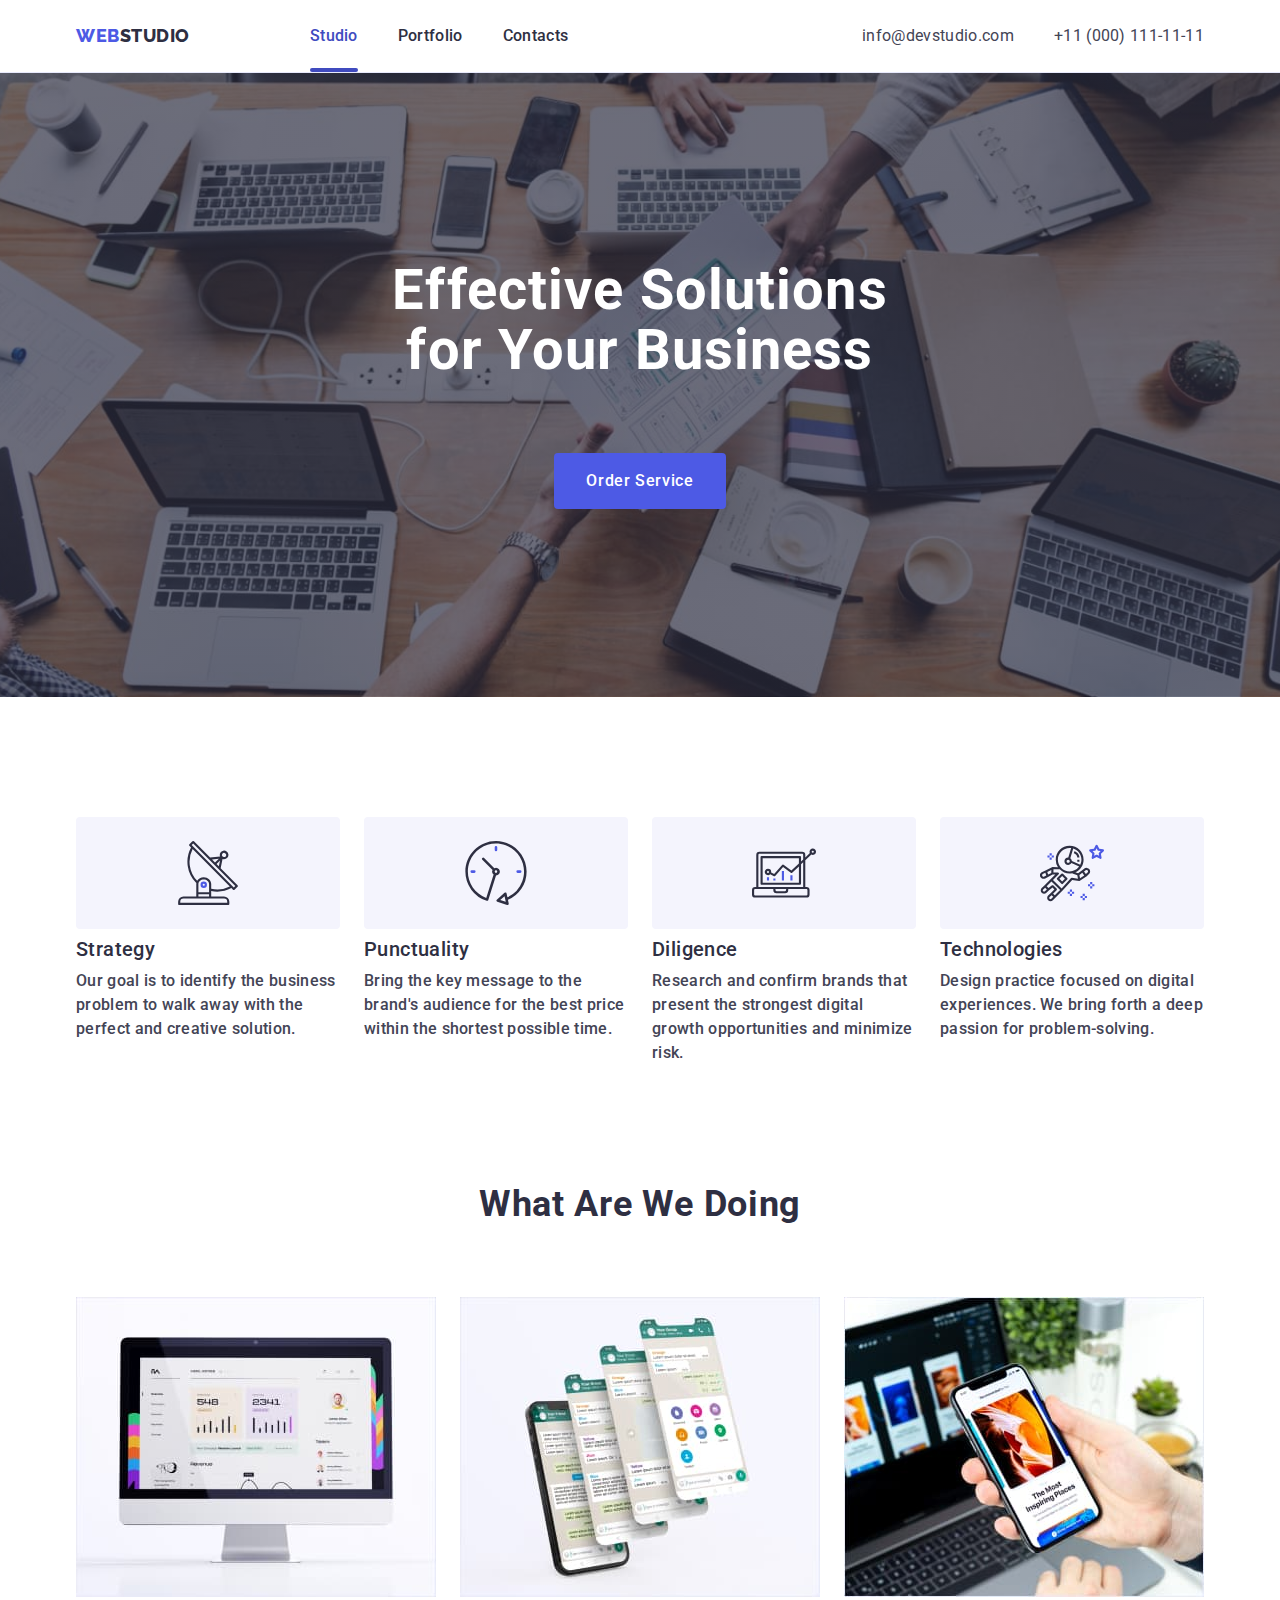
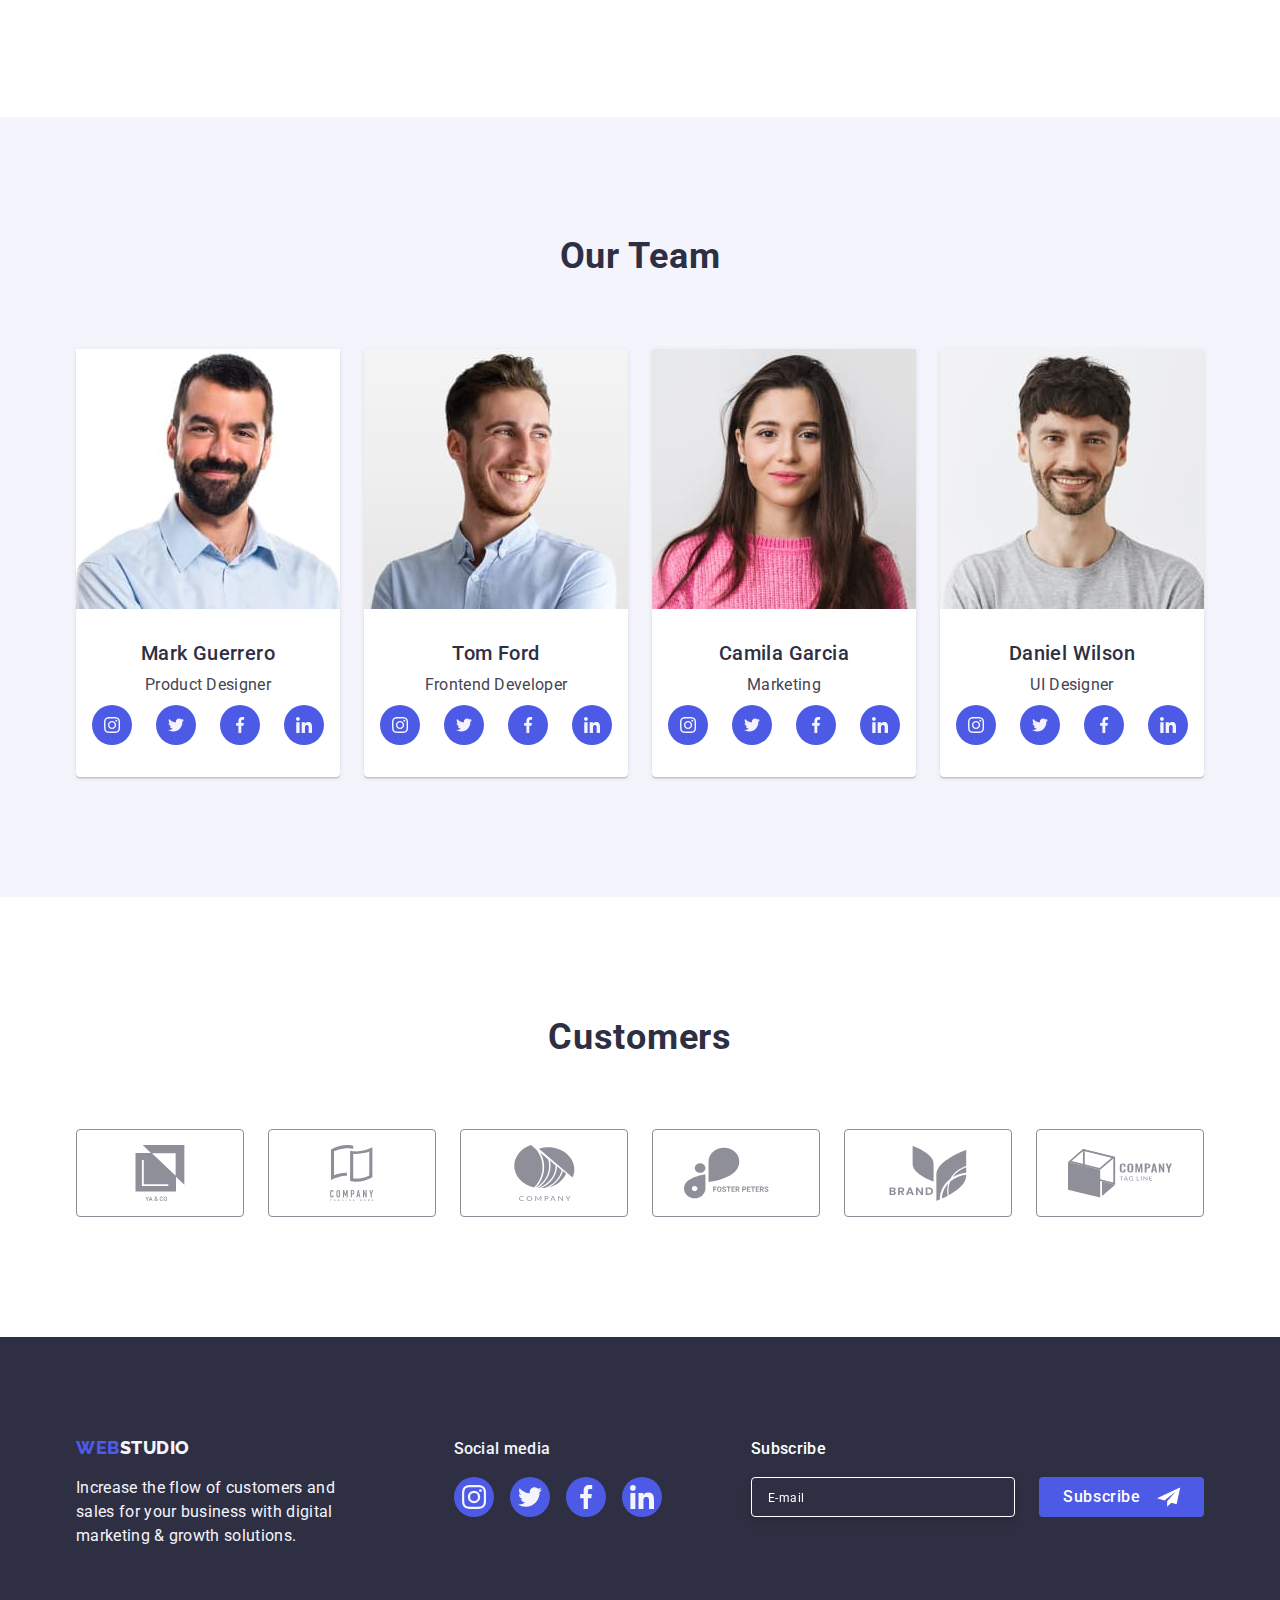
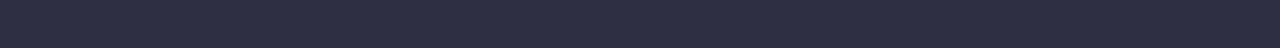
<file: index.html>
<!DOCTYPE html>
<html lang="en">
  <head>
    <meta charset="UTF-8" />
    <meta http-equiv="X-UA-Compatible" content="IE=edge" />
    <meta name="viewport" content="width=device-width, initial-scale=1.0" />
    <title>Document</title>
    <link rel="preconnect" href="https://fonts.googleapis.com" />
    <link rel="preconnect" href="https://fonts.gstatic.com" crossorigin />
    <link
      href="https://fonts.googleapis.com/css2?family=Montserrat:wght@400;700&family=Raleway:wght@800&family=Roboto:wght@400;500;700;900&display=swap"
      rel="stylesheet"
    />
    <link
      rel="stylesheet"
      href="https://cdn.jsdelivr.net/npm/modern-normalize@1.1.0/modern-normalize.min.css"
    />
    <link href="./css/styles.css" rel="stylesheet" />
  </head>
  <body>
    <header class="header">
      <div class="container page-header-container">
        <nav class="header-navigation">
          <a href="./index.html" class="logo link"
            >Web<span class="header-logo-second">Studio</span></a
          >
          <ul class="header-list list">
            <li class="header-item">
              <a href="./index.html" class="header-link link active">Studio</a>
            </li>
            <li class="header-item">
              <a href="./portfolio.html" class="header-link link">Portfolio</a>
            </li>
            <li class="header-item">
              <a href="" class="header-link link">Contacts</a>
            </li>
          </ul>
        </nav>

        <address class="adress">
          <ul class="header-list-address list">
            <li class="header-item">
              <a
                href="mailto:info@devstudio.com"
                class="header-link-adress link"
                >info@devstudio.com</a
              >
            </li>
            <li class="header-item">
              <a href="tel:+110001111111" class="header-link-adress link"
                >+11 (000) 111-11-11</a
              >
            </li>
          </ul>
        </address>
        <button type="button" class="mobile-menu-open is-open" data-menu-open>
          <svg class="mobile-menu-open-icon" width="32" height="22">
            <use
              href="./images/for_sprite/sprite.svg#icon-menu-hamburger"
            ></use>
          </svg>
        </button>
      </div>
      <!-- Mobile Menu -->
      <div class="mob-menu" data-menu>
        <button type="button" class="menu-close" data-menu-close>
          <svg class="mobile-menu-cose-btn-icon" width="8" height="8">
            <use href="./images/for_sprite/sprite.svg#icon-close-modal"></use>
          </svg>
        </button>
        <div class="mobile-menu-top">
          <nav>
            <ul class="mob-menu-list list">
              <li class="mob-menu-item">
                <a href="./index.html" class="mob-menu-link link active"
                  >Studio</a
                >
              </li>
              <li class="mob-menu-item">
                <a href="./portfolio.html" class="mob-menu-link link"
                  >Portfolio</a
                >
              </li>
              <li class="mob-menu-item">
                <a href="" class="mob-menu-link link">Contacts</a>
              </li>
            </ul>
          </nav>
        </div>

        <div class="mobile-menu-bottom">
          <address>
            <ul class="mob-menu-list list">
              <li class="mob-menu-item">
                <a href="tel:+110001111111" class="mob-menu-link-tel link"
                  >+11 (000) 111-11-11</a
                >
              </li>
              <li class="mob-menu-item">
                <a
                  href="mailto:info@devstudio.com"
                  class="mob-menu-link-mail link"
                  >info@devstudio.com</a
                >
              </li>
            </ul>
          </address>
          <ul class="mob-menu-social-list list">
            <li class="mob-menu-social-list-item">
              <a href="" class="mob-menu-social-list-link">
                <svg class="mob-menu-social-list-icon" width="24" height="24">
                  <use
                    href="./images/for_sprite/sprite.svg#icon-instagram"
                  ></use>
                </svg>
              </a>
            </li>
            <li class="mob-menu-social-list-item">
              <a href="" class="mob-menu-social-list-link">
                <svg class="mob-menu-social-list-icon" width="24" height="24">
                  <use href="./images/for_sprite/sprite.svg#icon-twitter"></use>
                </svg>
              </a>
            </li>
            <li class="mob-menu-social-list-item">
              <a href="" class="mob-menu-social-list-link">
                <svg class="mob-menu-social-list-icon" width="24" height="24">
                  <use
                    href="./images/for_sprite/sprite.svg#icon-facebook"
                  ></use>
                </svg>
              </a>
            </li>
            <li class="mob-menu-social-list-item">
              <a href="" class="mob-menu-social-list-link">
                <svg class="mob-menu-social-list-icon" width="24" height="24">
                  <use
                    href="./images/for_sprite/sprite.svg#icon-linkedin"
                  ></use>
                </svg>
              </a>
            </li>
          </ul>
        </div>
      </div>
      <!-- End Mobile Menu -->
    </header>
    <main>
      <!--HERO-->
      <section class="hero">
        <div class="container hero-container">
          <h1 class="hero-title">Effective Solutions for Your Business</h1>
          <button type="button" class="hero-button" data-modal-open>
            Order Service
          </button>
        </div>
      </section>
      <!--BASIS-->
      <section class="basis section">
        <div class="container">
          <h2 class="basis-title-hidden visually-hidden">Work principles</h2>
          <ul class="basis-list list">
            <li class="basis-item">
              <div class="basis-link">
                <svg class="basis-icon" width="64" height="64">
                  <use href="./images/for_sprite/sprite.svg#icon-antenna"></use>
                </svg>
              </div>
              <h3 class="basis-mini-title">Strategy</h3>
              <p class="basis-text">
                Our goal is to identify the business problem to walk away with
                the perfect and creative solution.
              </p>
            </li>
            <li class="basis-item">
              <div class="basis-link">
                <svg class="basis-icon" width="64" height="64">
                  <use href="./images/for_sprite/sprite.svg#icon-clock"></use>
                </svg>
              </div>
              <h3 class="basis-mini-title">Punctuality</h3>
              <p class="basis-text">
                Bring the key message to the brand's audience for the best price
                within the shortest possible time.
              </p>
            </li>
            <li class="basis-item">
              <div class="basis-link">
                <svg class="basis-icon" width="64" height="64">
                  <use href="./images/for_sprite/sprite.svg#icon-diagram"></use>
                </svg>
              </div>
              <h3 class="basis-mini-title">Diligence</h3>
              <p class="basis-text">
                Research and confirm brands that present the strongest digital
                growth opportunities and minimize risk.
              </p>
            </li>
            <li class="basis-item">
              <div class="basis-link">
                <svg class="basis-icon" width="64" height="64">
                  <use
                    href="./images/for_sprite/sprite.svg#icon-astronaut"
                  ></use>
                </svg>
              </div>
              <h3 class="basis-mini-title">Technologies</h3>
              <p class="basis-text">
                Design practice focused on digital experiences. We bring forth a
                deep passion for problem-solving.
              </p>
            </li>
          </ul>
        </div>
      </section>
      <!--Work-->
      <section class="work">
        <div class="container">
          <h2 class="work-title">What are we doing</h2>
          <ul class="work-list list">
            <li class="work-item">
              <img
                class="work-img"
                src="./images/computer.jpg"
                srcset="./images/computer2x.jpg 2x"
                alt="computer"
                width="360"
                height="300"
              />
            </li>
            <li class="work-item">
              <img
                class="work-img"
                src="./images/phone.jpg"
                srcset="./images/tel2x.jpg 2x"
                alt="phone screen"
                width="360"
                height="300"
              />
            </li>
            <li class="work-item">
              <img
                class="work-img"
                src="./images/phoneinhands.jpg"
                srcset="./images/tel-in-hend2x.jpg 2x"
                alt="phone and computer"
                width="360"
                height="300"
              />
            </li>
          </ul>
        </div>
      </section>
      <!--Team-->
      <section class="team section">
        <div class="container">
          <h2 class="team-main-title">Our Team</h2>
          <ul class="team-list list">
            <li class="team-item">
              <img
                class="team-img"
                src="./images/markguerrero.jpg"
                srcset="./images/mark2x.jpg 2x"
                alt="Mark Guerrero"
                width="264"
                height="260"
              />
              <div class="our-team">
                <h3 class="team-second-title">Mark Guerrero</h3>
                <p class="team-text">Product Designer</p>
                <ul class="social-list list">
                  <li class="social-list-item">
                    <a href="" class="social-list-link">
                      <svg class="social-list-icon" width="16" height="16">
                        <use
                          href="./images/for_sprite/sprite.svg#icon-instagram"
                        ></use>
                      </svg>
                    </a>
                  </li>
                  <li class="social-list-item">
                    <a href="" class="social-list-link">
                      <svg class="social-list-icon" width="16" height="16">
                        <use
                          href="./images/for_sprite/sprite.svg#icon-twitter"
                        ></use>
                      </svg>
                    </a>
                  </li>
                  <li class="social-list-item">
                    <a href="" class="social-list-link">
                      <svg class="social-list-icon" width="16" height="16">
                        <use
                          href="./images/for_sprite/sprite.svg#icon-facebook"
                        ></use>
                      </svg>
                    </a>
                  </li>
                  <li class="social-list-item">
                    <a href="" class="social-list-link">
                      <svg class="social-list-icon" width="16" height="16">
                        <use
                          href="./images/for_sprite/sprite.svg#icon-linkedin"
                        ></use>
                      </svg>
                    </a>
                  </li>
                </ul>
              </div>
            </li>
            <li class="team-item">
              <img
                class="team-img"
                src="./images/tomford.jpg"
                srcset="./images/tom2x.jpg 2x"
                alt="Tom Ford"
                width="264"
                height="260"
              />
              <div class="our-team">
                <h3 class="team-second-title">Tom Ford</h3>
                <p class="team-text">Frontend Developer</p>
                <ul class="social-list list">
                  <li class="social-list-item">
                    <a href="" class="social-list-link">
                      <svg class="social-list-icon" width="16" height="16">
                        <use
                          href="./images/for_sprite/sprite.svg#icon-instagram"
                        ></use>
                      </svg>
                    </a>
                  </li>
                  <li class="social-list-item">
                    <a href="" class="social-list-link">
                      <svg class="social-list-icon" width="16" height="16">
                        <use
                          href="./images/for_sprite/sprite.svg#icon-twitter"
                        ></use>
                      </svg>
                    </a>
                  </li>
                  <li class="social-list-item">
                    <a href="" class="social-list-link">
                      <svg class="social-list-icon" width="16" height="16">
                        <use
                          href="./images/for_sprite/sprite.svg#icon-facebook"
                        ></use>
                      </svg>
                    </a>
                  </li>
                  <li class="social-list-item">
                    <a href="" class="social-list-link">
                      <svg class="social-list-icon" width="16" height="16">
                        <use
                          href="./images/for_sprite/sprite.svg#icon-linkedin"
                        ></use>
                      </svg>
                    </a>
                  </li>
                </ul>
              </div>
            </li>
            <li class="team-item">
              <img
                class="team-img"
                src="./images/camilagarcia.jpg"
                srcset="./images/camila2x.jpg 2x"
                alt="Camila Garcia"
                width="264"
                height="260"
              />
              <div class="our-team">
                <h3 class="team-second-title">Camila Garcia</h3>
                <p class="team-text">Marketing</p>
                <ul class="social-list list">
                  <li class="social-list-item">
                    <a href="" class="social-list-link">
                      <svg class="social-list-icon" width="16" height="16">
                        <use
                          href="./images/for_sprite/sprite.svg#icon-instagram"
                        ></use>
                      </svg>
                    </a>
                  </li>
                  <li class="social-list-item">
                    <a href="" class="social-list-link">
                      <svg class="social-list-icon" width="16" height="16">
                        <use
                          href="./images/for_sprite/sprite.svg#icon-twitter"
                        ></use>
                      </svg>
                    </a>
                  </li>
                  <li class="social-list-item">
                    <a href="" class="social-list-link">
                      <svg class="social-list-icon" width="16" height="16">
                        <use
                          href="./images/for_sprite/sprite.svg#icon-facebook"
                        ></use>
                      </svg>
                    </a>
                  </li>
                  <li class="social-list-item">
                    <a href="" class="social-list-link">
                      <svg class="social-list-icon" width="16" height="16">
                        <use
                          href="./images/for_sprite/sprite.svg#icon-linkedin"
                        ></use>
                      </svg>
                    </a>
                  </li>
                </ul>
              </div>
            </li>
            <li class="team-item">
              <img
                class="team-img"
                src="./images/danielwilson.jpg"
                srcset="./images/daniel2x.jpg 2x"
                alt="Daniel Wilson"
                width="264"
                height="260"
              />
              <div class="our-team">
                <h3 class="team-second-title">Daniel Wilson</h3>
                <p class="team-text">UI Designer</p>
                <ul class="social-list list">
                  <li class="social-list-item">
                    <a href="" class="social-list-link">
                      <svg class="social-list-icon" width="16" height="16">
                        <use
                          href="./images/for_sprite/sprite.svg#icon-instagram"
                        ></use>
                      </svg>
                    </a>
                  </li>
                  <li class="social-list-item">
                    <a href="" class="social-list-link">
                      <svg class="social-list-icon" width="16" height="16">
                        <use
                          href="./images/for_sprite/sprite.svg#icon-twitter"
                        ></use>
                      </svg>
                    </a>
                  </li>
                  <li class="social-list-item">
                    <a href="" class="social-list-link">
                      <svg class="social-list-icon" width="16" height="16">
                        <use
                          href="./images/for_sprite/sprite.svg#icon-facebook"
                        ></use>
                      </svg>
                    </a>
                  </li>
                  <li class="social-list-item">
                    <a href="" class="social-list-link">
                      <svg class="social-list-icon" width="16" height="16">
                        <use
                          href="./images/for_sprite/sprite.svg#icon-linkedin"
                        ></use>
                      </svg>
                    </a>
                  </li>
                </ul>
              </div>
            </li>
          </ul>
        </div>
      </section>

      <!--Customers-->

      <section class="customers section">
        <div class="customers-container container">
          <h2 class="customers-title">Customers</h2>
          <ul class="customers-list list">
            <li class="customers-list-item">
              <a href="" class="customers-list-link link">
                <svg class="customers-list-icon" width="104" height="56">
                  <use
                    href="./images/for_sprite/sprite.svg#icon-group-one"
                  ></use>
                </svg>
              </a>
            </li>
            <li class="customers-list-item">
              <a href="" class="customers-list-link link">
                <svg class="customers-list-icon" width="104" height="56">
                  <use
                    href="./images/for_sprite/sprite.svg#icon-group-two"
                  ></use>
                </svg>
              </a>
            </li>
            <li class="customers-list-item">
              <a href="" class="customers-list-link link">
                <svg class="customers-list-icon" width="104" height="56">
                  <use
                    href="./images/for_sprite/sprite.svg#icon-group-three"
                  ></use>
                </svg>
              </a>
            </li>
            <li class="customers-list-item">
              <a href="" class="customers-list-link link">
                <svg class="customers-list-icon" width="104" height="56">
                  <use
                    href="./images/for_sprite/sprite.svg#icon-group-four"
                  ></use>
                </svg>
              </a>
            </li>
            <li class="customers-list-item">
              <a href="" class="customers-list-link link">
                <svg class="customers-list-icon" width="104" height="56">
                  <use
                    href="./images/for_sprite/sprite.svg#icon-group-five"
                  ></use>
                </svg>
              </a>
            </li>
            <li class="customers-list-item">
              <a href="" class="customers-list-link link">
                <svg class="customers-list-icon" width="104" height="56">
                  <use
                    href="./images/for_sprite/sprite.svg#icon-group-six"
                  ></use>
                </svg>
              </a>
            </li>
          </ul>
        </div>
      </section>
    </main>
    <footer class="footer page-footer-container section">
      <div class="container main-footer-container">
        <div class="footer-container">
          <a href="./index.html" class="logo link logo-centr-footer"
            >Web<span class="footer-logo-second">Studio</span></a
          >
          <p class="footer-text">
            Increase the flow of customers and sales for your business with
            digital marketing & growth solutions.
          </p>
        </div>
        <div class="footer-social-container">
          <p class="footer-title">Social media</p>
          <ul class="footer-social-list list">
            <li class="footer-social-list-item">
              <a href="" class="footer-social-list-link">
                <svg class="social-list-icon" width="24" height="24">
                  <use
                    href="./images/for_sprite/sprite.svg#icon-instagram"
                  ></use>
                </svg>
              </a>
            </li>
            <li class="social-list-item">
              <a href="" class="footer-social-list-link">
                <svg class="social-list-icon" width="24" height="24">
                  <use href="./images/for_sprite/sprite.svg#icon-twitter"></use>
                </svg>
              </a>
            </li>
            <li class="social-list-item">
              <a href="" class="footer-social-list-link">
                <svg class="social-list-icon" width="24" height="24">
                  <use
                    href="./images/for_sprite/sprite.svg#icon-facebook"
                  ></use>
                </svg>
              </a>
            </li>
            <li class="social-list-item">
              <a href="" class="footer-social-list-link">
                <svg class="social-list-icon" width="24" height="24">
                  <use
                    href="./images/for_sprite/sprite.svg#icon-linkedin"
                  ></use>
                </svg>
              </a>
            </li>
          </ul>
        </div>
        <div class="footer-email-container">
          <p class="footer-input-title">Subscribe</p>
          <form class="footer-form">
            <input
              type="email"
              name="user_email"
              class="footer-modal-form-input"
              placeholder="E-mail"
            />
            <button type="submit" class="footer-form-button">
              Subscribe
              <svg class="footer-plane-icon" width="24" height="24">
                <use href="./images/for_sprite/sprite.svg#icon-plane"></use>
              </svg>
            </button>
          </form>
        </div>
      </div>
    </footer>

    <div class="backdrop is-hidden" data-modal>
      <div class="modal">
        <button type="button" class="modal-close-btn" data-modal-close>
          <svg class="modal-close-btn-icon" width="8" height="8">
            <use href="./images/for_sprite/sprite.svg#icon-close-modal"></use>
          </svg>
        </button>
        <form class="modal-form">
          <p class="modal-text">
            Leave your contacts and we will call you back
          </p>
          <label class="modal-form-field">
            <span class="modal-form-input-desc">Name*</span>
            <span class="modal-form-input-wrapper">
              <input
                type="text"
                name="user_name"
                class="modal-form-input"
                required
                pattern="[a-zA-Z]+"
                minlength="2"
              />
              <svg class="modal-icon-svg" width="18" height="24">
                <use href="./images/for_sprite/sprite.svg#icon-person"></use>
              </svg>
            </span>
          </label>
          <label class="modal-form-field">
            <span class="modal-form-input-desc">Phone*</span>
            <span class="modal-form-input-wrapper">
              <input
                type="tel"
                name="user_phone"
                class="modal-form-input"
                required
                pattern="[0-9]{3}-[0-9]{3}-[0-9]{2}-[0-9]{2}"
                title="xxx-xxx-xx-xx"
              />
              <svg class="modal-icon-svg" width="18" height="24">
                <use href="./images/for_sprite/sprite.svg#icon-phone"></use>
              </svg>
            </span>
          </label>
          <label class="modal-form-field">
            <span class="modal-form-input-desc">Email*</span>
            <span class="modal-form-input-wrapper">
              <input
                type="email"
                name="user_email"
                class="modal-form-input"
                required
              />
              <svg class="modal-icon-svg" width="18" height="24">
                <use href="./images/for_sprite/sprite.svg#icon-email"></use>
              </svg>
            </span>
          </label>
          <label class="modal-comment">
            <span class="modal-form-input-desc">Comment</span>
            <textarea
              name="user_message"
              class="modal-form-massage"
              placeholder="Text input"
            ></textarea>
          </label>
          <input
            id="user-policy"
            type="checkbox"
            name="user_policy"
            class="modal-form-chek visually-hidden"
          />
          <label for="user-policy" class="modal-form-chek-desc"
            >I accept the terms and conditions of the&nbsp;
            <a href="" class="modal-form-link">Privacy Policy</a></label
          >
          <button type="submit" class="modal-form-button">Send</button>
        </form>
      </div>
    </div>
    <script src="./js/menu.js"></script>
    <script src="./js/modal.js"></script>
  </body>
</html>
</file>
<file: css/styles.css>
:root {
  --main-color-text: #2e2f42;
  --second-color-text: #434455;
  --main-color-backgrond-dark: #2e2f42;
  --second-color-background-dark: #434455;

  --main-color-background-light: #ffffff;
  --second-color-background-light: #f4f4fd;
  --color-focus-hover: #404bbf;
  --color-logo-button: #4d5ae5;
  --background-img-color: GREY;
  --border-color: #e7e9fc;
  --social-hover-color: #31d0aa;
  --customers-color: #8e8f99;

  --transition-duration-and-timing: 250ms cubic-bezier(0.4, 0, 0.2, 1);

  --modal-window-background: #fcfcfc;
}
body {
  font-family: "Roboto", sans-serif;
  color: var(--second-color-background-dark);
  background-color: var(--main-color-background-light);
}

h1,
h2,
h3,
h4,
h5,
h6,
p {
  margin-top: 0;
  margin-bottom: 0;
}

ul {
  margin-top: 0;
  margin-bottom: 0;
  padding-left: 0;
}

img {
  display: block;
  min-width: 100%;
  height: auto;
  width: 100%;
}

button {
  cursor: pointer;
}

.list {
  list-style: none;
}

.link {
  text-decoration: none;
}

.container {
  margin-left: auto;
  margin-right: auto;
  max-width: 428px;
  padding-left: 15px;
  padding-right: 15px;
}

.section {
  /*padding-top: 120px;
  padding-bottom: 120px;*/
  padding-top: 96px;
  padding-bottom: 96px;
}

.visually-hidden {
  position: absolute;
  width: 1px;
  height: 1px;
  margin: -1px;
  border: 0;
  padding: 0;
  white-space: nowrap;
  clip-path: inset(100%);
  clip: rect(0 0 0 0);
  overflow: hidden;
}
/*=================================================MAIN PAGE=============================================*/

/* ==================HEADER================*/
.page-header-container {
  display: flex;
  align-items: center;
  justify-content: space-between;
}

.header {
  padding-top: 24px;
  padding-bottom: 24px;

  border-bottom: 1px solid var(--border-color);
}
.header-navigation {
  display: flex;
  align-items: center;
}
.logo {
  font-family: "Raleway", sans-serif;
  font-weight: 800;
  font-size: 18px;
  line-height: 1.17;
  letter-spacing: 0.03em;
  text-transform: uppercase;
  color: var(--color-logo-button);
}
.header-logo-second {
  color: var(--main-color-text);
  /* margin-right: 76px; */
}
.header-list {
  display: flex;
  align-items: center;
  gap: 40px;
}

/* .header-list-adress {
  display: flex;
  align-items: center; */
/* .header-item:not(:last-child) {margin-right: 40px;} */

.header-link {
  display: block;
  font-weight: 500;
  font-size: 16px;
  line-height: 1.5;
  letter-spacing: 0.02em;
  color: var(--main-color-text);
  position: relative;

  transition: color var(--transition-duration-and-timing);
}
.header-link:hover,
.header-link:focus {
  color: var(--color-focus-hover);
}

.active {
  color: var(--color-focus-hover);
}

.adress {
  font-style: normal;
}

.header-link-adress {
  font-weight: 400;
  font-size: 16px;
  line-height: 1.5;
  letter-spacing: 0.02em;
  color: var(--second-color-text);

  transition: color var(--transition-duration-and-timing);
}
.header-link-adress:hover,
.header-link-adress:focus {
  color: var(--color-focus-hover);
}
/* ===================Mobile Menu================= */
.mobile-menu-open {
  border: 0;
  padding: 0;
  background-color: rgba(0, 0, 0, 0);
}

.mobile-menu-open-icon {
}

.mob-menu {
  position: fixed;
  top: 0;
  width: 100%;
  height: 100%;
  z-index: 1000;
  padding-top: 24px;
  padding-left: 40px;
  display: flex;
  flex-direction: column;
  opacity: 0;
  visibility: hidden;
  pointer-events: none;
  background-color: var(--main-color-background-light);
  box-shadow: 0px 2px 1px rgba(46, 47, 66, 0.08),
    0px 1px 1px rgba(46, 47, 66, 0.16), 0px 1px 6px rgba(46, 47, 66, 0.08);
  transition: opasity var(--transition-duration-and-timing),
    visibility var(--transition-duration-and-timing);
}

.mob-menu.is-open {
  opacity: 1;
  visibility: visible;
  pointer-events: auto;
}

.menu-close {
  display: block;
  margin-left: auto;
  margin-right: 16px;
  margin-bottom: 32px;
  background: #e7e9fc;
  border: 1px solid rgba(0, 0, 0, 0.1);
  padding: 0;
  width: 24px;
  height: 24px;
  border-radius: 50%;
  transition: background-color var(--transition-duration-and-timing);
}

.modal-close:hover,
.modal-close:focus {
  background-color: var(--color-focus-hover);
}

.mob-menu-list {
}

.mob-menu-item:not(:last-child) {
  margin-bottom: 40px;
}
.mob-menu-link {
  font-weight: 700;
  font-size: 36px;
  line-height: 1.1;
  letter-spacing: 0.02em;
  text-transform: capitalize;
  color: var(--main-color-backgrond-dark);
  transition: background var(--transition-duration-and-timing);
}

.mob-menu-link:hover,
.mob-menu-link:focus {
  color: var(--color-focus-hover);
}

.active {
  color: var(--color-focus-hover);
}

.mob-menu-link-tel {
  font-style: normal;
  font-weight: 700;
  font-size: 36px;
  line-height: 1.1;
  letter-spacing: 0.02em;
  text-transform: capitalize;
  color: var(--color-logo-button);
  transition: background var(--transition-duration-and-timing);
}

.mob-menu-link-tel:hover,
.mob-menu-link-tel:focus {
  color: var(--color-logo-button);
}

.mob-menu-link-mail {
  font-style: normal;
  font-weight: 500;
  font-size: 20px;
  line-height: 1.2;
  letter-spacing: 0.02em;
  color: var(--second-color-background-dark);
  transition: background var(--transition-duration-and-timing);
}

.mob-menu-link-mail:hover,
.mob-menu-link-mail:focus {
  color: var(--color-logo-button);
}

.mob-menu-social-list {
  display: flex;
  align-items: center;
  margin-top: 48px;
  gap: 56px;
}

.mob-menu-social-list-item {
}
.mob-menu-social-list-link {
  width: 40px;
  height: 40px;
  border-radius: 50%;
  background-color: var(--color-logo-button);
  display: flex;
  justify-content: center;
  align-items: center;

  transition: background var(--transition-duration-and-timing);
}

.mob-menu-social-list-link:hover,
.mob-menu-social-list-link:focus {
  background: var(--color-focus-hover);
}
.mob-menu-social-list-icon {
  fill: var(--second-color-background-light);
}

.mob-menu-social-list-icon {
}

.mobile-menu-top {
}

.mobile-menu-bottom {
  margin-top: auto;
  margin-bottom: 40px;
}
/* ==================FOOTER================*/

.footer {
  background: var(--main-color-backgrond-dark);
  /* padding-top: 100px;
  padding-bottom: 100px; */
}
.page-footer-container {
}
.footer-logo-second {
  font-weight: 800;
  font-size: 18px;
  line-height: 1.17;
  letter-spacing: 0.03em;
  text-transform: uppercase;
  color: var(--second-color-background-light);
}

.logo-centr-footer {
  display: block;
  text-align: center;
  margin-bottom: 16px;
}
.footer-container {
  max-width: 264px;
  margin: 0 auto 72px;

  /* display: flex; */

  /* text-align: center; */
}
.footer-link {
}
.footer-text {
  margin-top: 18px;
  font-size: 16px;
  line-height: 1.5;
  letter-spacing: 0.02em;
  color: var(--second-color-background-light);
  /* width: 264px; */
}
.footer-social-list {
  display: flex;
  justify-content: center;
  gap: 16px;
}
.footer-title {
  font-weight: 500;
  font-size: 16px;
  line-height: 24px;
  letter-spacing: 0.02em;
  color: var(--second-color-background-light);
  margin-bottom: 16px;
  text-align: center;
}
.footer-social-container {
  /* margin-left: 120px; */
  margin-bottom: 72px;
}

.main-footer-container {
  display: flex;
  flex-wrap: wrap;
  flex-direction: column;
  /*
  align-items: center;
  gap: 72px; */
}

.footer-social-list-link {
  width: 40px;
  height: 40px;
  border-radius: 50%;
  background-color: var(--color-logo-button);
  display: flex;
  justify-content: center;
  align-items: center;

  transition: background var(--transition-duration-and-timing);
}

.footer-social-list-link:hover,
.footer-social-list-link:focus {
  background: var(--social-hover-color);
}

.footer-email-container {
  /* margin-left: auto; */
}
.footer-input-title {
  margin-bottom: 16px;
  font-weight: 500;
  font-size: 16px;
  line-height: 1.5;
  letter-spacing: 0.02em;
  color: var(--main-color-background-light);
  text-align: center;
}
.footer-form {
  display: flex;
  flex-direction: column;

  /* flex-wrap: wrap; */
}
.footer-modal-form-input {
  /* width: 264px; */
  margin-bottom: 16px;
  width: 100%;
  height: 40px;
  padding: 8px 16px;
  /* margin-right: 24px; */
  border: 1px solid var(--main-color-background-light);
  filter: drop-shadow(0px 4px 4px rgba(0, 0, 0, 0.15));
  border-radius: 4px;
  background: var(--main-color-text);
  color: var(--main-color-background-light);
}

.footer-modal-form-input::placeholder {
  font-size: 12px;
  line-height: 2;
  letter-spacing: 0.04em;
  color: var(--main-color-background-light);
}

.footer-form-button {
  display: flex;
  align-items: center;
  justify-content: center;
  max-width: 165px;
  height: 40px;
  border: none;
  font-family: inherit;
  margin: 0 auto;
  padding: 8px 24px;

  font-weight: 500;
  font-size: 16px;
  line-height: 1.5;
  letter-spacing: 0.04em;
  color: var(--main-color-background-light);
  background: var(--color-logo-button);
  border-radius: 4px;

  transition: background-color var(--transition-duration-and-timing),
    box-shadow var(--transition-duration-and-timing);
}

.footer-form-button:hover,
.footer-form-button:focus {
  background-color: var(--color-focus-hover);
  box-shadow: 0px 4px 4px rgba(0, 0, 0, 0.15);
}

.footer-plane-icon {
  fill: var(--main-color-background-light);
  margin-left: 16px;
}

/*-------------------HERO-------------*/

.hero {
  background: var(--main-color-text);
  /* padding-top: 188px;
  padding-bottom: 188px; */
  padding-top: 112px;
  padding-bottom: 112px;
  background-image: linear-gradient(
      rgba(46, 47, 66, 0.7),
      rgba(46, 47, 66, 0.7)
    ),
    url("../images/bg-mobile.jpg");
  /* width: 1440px; */
  max-width: 767px;
  margin: 0 auto;
  margin-left: auto;
  margin-right: auto;
  background-size: cover;
  background-color: var(--background-img-color);
  background-position: center;
  background-repeat: no-repeat;
}
.hero-title {
  /* width: 496px; */
  max-width: 320px;
  font-size: 36px;
  line-height: 1.11;
  margin-bottom: 72px;
  margin-right: auto;
  margin-left: auto;
  /* font-size: 56px;
  line-height: 1.07; */
  letter-spacing: 0.02em;
  text-align: center;
  color: var(--main-color-background-light);
}
.hero-button {
  display: block;
  margin-right: auto;
  margin-left: auto;
  border-radius: 4px;
  border: none;
  padding: 16px 32px 16px 32px;
  font-family: inherit;
  font-weight: 500;
  font-size: 16px;
  line-height: 1.5;
  letter-spacing: 0.04em;
  color: var(--main-color-background-light);
  background: var(--color-logo-button);

  transition: background-color var(--transition-duration-and-timing),
    box-shadow var(--transition-duration-and-timing);
}
.hero-button:hover,
.hero-button:focus {
  background-color: var(--color-focus-hover);
  box-shadow: 0px 4px 4px rgba(0, 0, 0, 0.15);
}

/*-------------------BASIS-------------*/
.basis {
}
.basis-title-hidden {
}
.basis-list {
  display: flex;
  flex-direction: column;
  /* width: 396px; */
}
/* .basis-item:not(:last-child) {
  margin-right: 24px;
} */

.basis-item {
  /* width: calc((100% - 72px) / 4); */
}

.basis-item:not(:last-child) {
  margin-bottom: 72px;
}

.basis-mini-title {
  /* 
  font-weight: 500;
  font-size: 20px;
  line-height: 1.2;
  letter-spacing: 0.02em;
  color: var(--main-color-text); */
  margin-bottom: 8px;
  font-weight: 700;
  font-size: 36px;
  line-height: 40px;
  text-align: center;
  letter-spacing: 0.02em;
  text-transform: capitalize;
  color: var(--main-color-text);
}
.basis-text {
  font-weight: 500;
  font-size: 16px;
  line-height: 1.5;
  letter-spacing: 0.02em;
  color: var(--second-color-text);
}

.basis-link {
  background: var(--second-color-background-light);
  border-radius: 4px;
  height: 112px;
  display: flex;
  justify-content: center;
  align-items: center;
  margin-bottom: 8px;
}

/*-------------------WORK-------------*/
.work {
  padding-bottom: 120px;
}
.work-title {
  margin-bottom: 72px;
  font-size: 36px;
  line-height: 1.11;
  letter-spacing: 0.02em;
  text-transform: capitalize;
  text-align: center;
  color: var(--main-color-text);
}
.work-list {
  display: flex;
  flex-wrap: nowrap;
  gap: 24px;
}

.work-img {
  flex-basis: calc((100% - 48px) / 3);
  display: block;
  max-width: 100%;
  height: auto;
}

/*-------------------TEAM-------------*/
.team {
  background-color: var(--second-color-background-light);
}
.team-main-title {
  margin-bottom: 72px;
  font-size: 36px;
  line-height: 1.11;
  letter-spacing: 0.02em;
  text-transform: capitalize;
  text-align: center;
  color: var(--main-color-text);
}
.team-list {
  display: flex;
  justify-content: center;
  flex-wrap: wrap;
  /* gap: 24px; */
}
.team-item {
  background-color: var(--main-color-background-light);
  box-shadow: 0px 1px 6px rgba(46, 47, 66, 0.08),
    0px 1px 1px rgba(46, 47, 66, 0.16), 0px 2px 1px rgba(46, 47, 66, 0.08);
  border-radius: 0px 0px 4px 4px;
}

.team-item:not(:last-child) {
  margin-bottom: 72px;
}
.team-img {
  flex-basis: calc((100% - 72px) / 4);
  display: block;
  max-width: 100%;
  height: auto;
}
.team-second-title {
  margin-bottom: 8px;
  font-weight: 500;
  font-size: 20px;
  line-height: 1.2;
  letter-spacing: 0.02em;
  text-align: center;
  color: var(--main-color-text);
  background-color: var(--main-color-bacground-light);
}
.team-text {
  font-size: 16px;
  line-height: 1.5;
  letter-spacing: 0.02em;
  text-align: center;
  color: var(--second-color-text);
  background-color: var(--main-color-background-light);
  margin-bottom: 8px;
}
.our-team {
  padding: 32px 16px 32px 16px;
}
.social-list {
  display: flex;
  justify-content: center;
  gap: 24px;
}

.social-list-link {
  width: 40px;
  height: 40px;
  border-radius: 50%;
  background-color: var(--color-logo-button);
  display: flex;
  justify-content: center;
  align-items: center;

  transition: background var(--transition-duration-and-timing);
}
.social-list-link:hover,
.social-list-link:focus {
  background: var(--color-focus-hover);
}
.social-list-icon {
  fill: var(--second-color-background-light);
}

/*---------------------Customers-----------------*/

.customers {
}
.customers-container {
}
.customers-title {
  font-size: 36px;
  line-height: 40px;
  text-align: center;
  letter-spacing: 0.02em;
  text-transform: capitalize;
  color: var(--main-color-text);
  margin-bottom: 72px;
}
.customers-list {
  display: flex;
  gap: 72px 16px;
  /* justify-content: center;
  align-items: center; */
  flex-wrap: wrap;
  /* margin-bottom: 72px; */
}
.customers-list-item {
  /* width: calc((1128px - 120px) / 6);
  height: 88px; */
  /*flex-basis: 100%;*/
  height: 88px;
  width: calc((100% - 16px) / 2);
}

.customers-list-link {
  width: 100%;
  height: 100%;
  border: 1px solid var(--customers-color);
  border-radius: 4px;
  display: flex;
  justify-content: center;
  align-items: center;
  color: var(--customers-color);

  transition: border-color var(--transition-duration-and-timing),
    fill var(--transition-duration-and-timing);
}
.customers-list-icon {
  /*fill: var(--customers-color);*/
  fill: currentColor;
  transition: fill var(--transition-duration-and-timing);
}

.customers-list-link:hover,
.customers-list-link:focus {
  border-color: var(--color-focus-hover);
}
.customers-list-link:hover .customers-list-icon,
.customers-list-link:focus .customers-list-icon {
  fill: var(--color-focus-hover);
}

/*=================================================PORTFOLIO=============================================*/
/*---------------------Control Panel------------*/

.control-panel {
  padding-top: 96px;
  padding-bottom: 120px;
}
.control-panel-title {
}
.control-panel-list {
  margin-bottom: 72px;
  display: flex;
  justify-content: center;
}
.control-panel-item:not(:last-child) {
  margin-right: 24px;
}
.control-panel-buttom {
  border-color: var(--second-color-background-light);
  border: transparent;
  border-radius: 4px;
  padding-top: 12px;
  padding-bottom: 12px;
  padding-left: 24px;
  padding-right: 24px;
  font-family: inherit;
  font-weight: 500;
  font-size: 16px;
  line-height: 1.5;
  letter-spacing: 0.04em;
  color: var(--color-logo-button);
  background: var(--second-color-background-light);

  transition: background var(--transition-duration-and-timing),
    border-color var(--transition-duration-and-timing),
    color var(--transition-duration-and-timing),
    box-shadow var(--transition-duration-and-timing);
}
.control-panel-buttom:hover,
.control-panel-buttom:focus {
  background: var(--color-focus-hover);
  border-color: var(--color-focus-hover);
  color: var(--main-color-background-light);
  box-shadow: 0px 3px 1px rgba(0, 0, 0, 0.1), 0px 2px 1px rgba(0, 0, 0, 0.08),
    0px 2px 2px rgba(0, 0, 0, 0.12);
}

/*----------------------Gallery------------------*/
.gallery {
}

.gallery-list {
  display: flex;
  flex-wrap: wrap;
  gap: 48px 24px;
  justify-content: center;
}
.gallery-container {
}

.gallery-item {
  flex-basis: calc((100% - 48px) / 3);
}
.gallery-img {
  display: block;
  max-width: 100%;
  height: auto;
}
.gallery-title {
  margin-bottom: 8px;
  font-weight: 500;
  font-size: 20px;
  line-height: 1.2;
  letter-spacing: 0.02em;
  color: var(--main-color-text);
}
.gallery-text {
  font-size: 16px;
  line-height: 1.5;
  letter-spacing: 0.02em;
  color: var(--second-color-text);
}
.gallery-border {
  padding: 32px 16px;
  border: 1px solid var(--border-color);
  border-top: none;
}
.gallery-link {
  display: block;
  transition: box-shadow var(--transition-duration-and-timing);
}

.gallery-link:hover,
.gallery-link:focus {
  box-shadow: 0px 1px 6px rgba(46, 47, 66, 0.08),
    0px 1px 1px rgba(46, 47, 66, 0.16), 0px 2px 1px rgba(46, 47, 66, 0.08);
}

.gallery-list-overlay {
  position: relative;
  overflow: hidden;
}
.overlay {
  background-color: var(--color-logo-button);
  color: var(--second-color-background-light);
  font-size: 16px;
  line-height: 24px;
  letter-spacing: 0.02em;
  padding-top: 40px;
  padding-left: 32px;
  padding-right: 32px;
  position: absolute;
  left: 0;
  top: 0;
  width: 100%;
  height: 100%;
  overflow: hidden;
  transform: translate(0%, 100%);
  transition: transform var(--transition-duration-and-timing);
}

.gallery-link:hover .overlay,
.gallery-link:focus .overlay {
  transform: translate(0%, 0%);
}

/*=======================================Modal Window===================================*/

.backdrop {
  position: fixed;
  top: 0;
  left: 0;
  width: 100%;
  height: 100%;
  background-color: rgba(46, 47, 66, 0.4);
  z-index: 100;
  opacity: 1;
  transition: opacity var(--transition-duration-and-timing),
    visibility var(--transition-duration-and-timing);
}

.backdrop.is-hidden {
  opacity: 0;
  visibility: hidden;
  pointer-events: none;
}

.modal {
  /* width: 408px; */
  width: 392px;
  background-color: var(--modal-window-background);
  position: absolute;
  top: 50%;
  left: 50%;
  transform: translate(-50%, -50%) scale(1);
  padding: 72px 24px 24px;
  transition: none transform;
}

.modal-close-btn {
  background: #e7e9fc;
  border: 1px solid rgba(0, 0, 0, 0.1);
  padding: 0;
  width: 24px;
  height: 24px;
  border-radius: 50%;
  display: flex;
  justify-content: center;
  align-items: center;
  position: absolute;
  top: 24px;
  right: 24px;
  transition: background-color var(--transition-duration-and-timing);
}

.modal-close-btn:hover,
.modal-close-btn:focus {
  background-color: var(--color-focus-hover);
}

.modal-close-btn-icon {
  transition: fill var(--transition-duration-and-timing);
}

.modal-close-btn:hover .modal-close-btn-icon,
.modal-close-btn:focus .modal-close-btn-icon {
  fill: var(--main-color-background-light);
}

.modal-form {
  display: flex;
  flex-direction: column;
}
.modal-text {
  margin-bottom: 16px;
  font-weight: 500;
  font-size: 16px;
  line-height: 1.5;
  text-align: center;
  letter-spacing: 0.02em;
  color: var(--main-color-backgrond-dark);
}
.modal-form-field {
  margin-bottom: 8px;
}

.modal-comment {
  margin-bottom: 16px;
}
.modal-form-input-desc {
  display: block;
  font-size: 12px;
  line-height: 1.2;
  letter-spacing: 0.04em;
  color: var(--customers-color);
  margin-bottom: 4px;
}
.modal-form-input {
  width: 100%;
  height: 40px;
  border: 1px solid rgba(46, 47, 66, 0.4);
  border-radius: 4px;
  padding-left: 38px;
  color: var(--main-color-text);
  transition: border-color var(--transition-duration-and-timing);
}

.modal-form-input:focus {
  outline: none;
  border-color: var(--color-logo-button);
}

.modal-form-input:focus + .modal-icon-svg {
  fill: var(--color-logo-button);
}

.modal-form-massage {
  resize: none;
  width: 100%;
  height: 120px;
  padding-left: 16px;
  padding-top: 8px;
  border-radius: 4px;
  border: 1px solid rgba(46, 47, 66, 0.4);
  transition: border-color var(--transition-duration-and-timing);
}

.modal-form-massage:focus {
  outline: none;
  border-color: var(--color-logo-button);
}

.modal-form-massage::placeholder {
  font-size: 12px;
  line-height: 1.2;
  letter-spacing: 0.04em;
  color: rgba(46, 47, 66, 0.4);
}

.modal-form-input-wrapper {
  position: relative;
}
.modal-icon-svg {
  position: absolute;
  top: 50%;
  left: 16px;
  transform: translateY(-50%);
  transition: fill var(--transition-duration-and-timing);
}

.modal-form-chek:checked + .modal-form-chek-desc::before {
  background: var(--color-focus-hover);
  border: 1px solid var(--color-focus-hover);
  background-image: url(../images/Vector.svg);
  background-repeat: no-repeat;
  background-position: center;
}

.modal-form-chek-desc::before {
  display: block;
  content: "";
  width: 16px;
  height: 16px;
  border: 1px solid rgba(46, 47, 66, 0.4);
  border-radius: 2px;
  cursor: pointer;
  margin-right: 8px;
}

.modal-form-chek-desc {
  display: flex;
  align-items: center;
  margin-bottom: 24px;

  font-size: 12px;
  line-height: 1.2;
  letter-spacing: 0.04em;
  color: var(--customers-color);
}

.modal-form-link {
  font-size: 12px;
  line-height: 1.3;
  letter-spacing: 0.04em;
  color: var(--color-logo-button);
}

.modal-form-button {
  display: block;
  margin-right: auto;
  margin-left: auto;
  width: 169px;
  height: 56px;
  border-radius: 4px;
  border: none;
  padding: 16px 32px 16px 32px;
  font-family: inherit;
  font-weight: 500;
  font-size: 16px;
  line-height: 1.5;
  letter-spacing: 0.04em;
  color: var(--main-color-background-light);
  background-color: var(--color-logo-button);
  box-shadow: 0px 4px 4px rgba(0, 0, 0, 0.15);
  transition: background-color var(--transition-duration-and-timing),
    box-shadow var(--transition-duration-and-timing);
}

.modal-form-button:hover,
.modal-form-button:focus {
  background-color: var(--color-focus-hover);
  box-shadow: 0px 4px 4px rgba(0, 0, 0, 0.15);
}

/* Media */

@media screen and (min-width: 428px) {
  .container {
    max-width: 428px;
  }
}
@media (min-device-pixel-ratio: 2) and (max-width: 767px),
  (min-resolution: 192dpi) and (max-width: 767px),
  (min-resolution: 2dppx) and (max-width: 767px) {
  .hero {
    background-image: linear-gradient(
        rgba(46, 47, 66, 0.7),
        rgba(46, 47, 66, 0.7)
      ),
      url("../images/bg-mobile2x.jpg");
  }
}
@media screen and (max-width: 767px) {
  .basis-link {
    display: none;
  }
  .work {
    display: none;
  }
  .header-list {
    display: none;
  }
  .header-list-address {
    display: none;
  }
}

@media screen and (min-width: 768px) {
  .team-item:not(:last-child) {
    margin-bottom: 0;
  }
}

@media screen and (min-width: 768px) {
  .container {
    max-width: 768px;
  }
  /*zabrat*/
  @media screen and (min-width: 768px) and (max-width: 1157px) {
    .footer > .container {
      max-width: 582px;
    }
  }

  .hero {
    background-image: linear-gradient(
        rgba(46, 47, 66, 0.7),
        rgba(46, 47, 66, 0.7)
      ),
      url("../images/bg-table.jpg");
    max-width: 1157px;
  }
  .hero-title {
    font-size: 56px;
    line-height: 1.07;
    max-width: 496px;
  }

  .active::after {
    position: absolute;
    content: "";
    display: block;
    width: 100%;
    height: 4px;
    left: 0px;
    top: 44px;
    border-radius: 2px;
    background-color: var(--color-focus-hover);
  }

  .mob-menu,
  .mobile-menu-open {
    display: none;
  }

  .header {
    padding-top: 16px;
    padding-bottom: 16px;
  }
  .header-list-address {
    display: block;
  }

  .header-list {
    margin-left: 120px;
  }

  .header-link-adress {
    font-size: 12px;
    line-height: 1.16;
    letter-spacing: 0.04em;
  }

  .basis-list {
    display: flex;
    flex-direction: row;
    flex-wrap: wrap;
    /* gap: 24px; */
  }
  .basis-item {
    max-width: 356px;
  }
  .basis-item:nth-child(3) {
    margin-bottom: 0;
  }
  .basis-mini-title {
    text-align: start;
  }
  .team-list {
    gap: 64px 24px;
  }
  .team-item {
    height: 428px;
    gap: 64px 24px;
  }
  /* .team-item:nth-last-child(-n + 2) {
    margin-bottom: 0;
  } */

  .customers-list {
    display: flex;
    flex-wrap: wrap;
    gap: 72px 24px;
  }

  .customers-list-item {
    width: calc((100% - 48px) / 3);
  }

  .customers-container {
    max-width: 552px;
  }

  .modal {
    width: 408px;
  }
  .main-footer-container {
    /* margin-left: 108px; */
    flex-direction: row;
    flex-wrap: wrap;
    /* gap: 24px; */
  }
  .footer-container {
    margin: 0;
    margin-right: 24px;
  }
  .logo-centr-footer {
    text-align: left;
  }
  .footer-input-title {
    text-align: left;
  }
  .footer-title {
    text-align: left;
  }
  .footer-modal-form-input {
    width: 264px;
  }
  .footer-form {
    flex-direction: row;
    gap: 24px;
  }
}

@media (min-device-pixel-ratio: 2) and (max-width: 1157px),
  (min-resolution: 192dpi) and (max-width: 1157px),
  (min-resolution: 2dppx) and (max-width: 1157px) {
  .hero {
    background-image: linear-gradient(
        rgba(46, 47, 66, 0.7),
        rgba(46, 47, 66, 0.7)
      ),
      url("../images/bg-table2x.jpg");
  }
}
@media screen and (max-width: 1157px) {
  .basis-link {
    display: none;
  }
  .work {
    display: none;
  }
}

@media screen and (min-width: 1158px) {
  .container {
    min-width: 1158px;
  }

  .hero {
    padding-top: 188px;
    padding-bottom: 188px;
    background-image: linear-gradient(
        rgba(46, 47, 66, 0.7),
        rgba(46, 47, 66, 0.7)
      ),
      url("../images/bg-desktop.jpg");
    max-width: 1440px;
  }
  .header {
    padding-top: 24px;
    padding-bottom: 24px;
  }
  .page-header-container {
  }

  .header-list-address {
    display: flex;
    align-items: center;
    gap: 40px;
  }
  .header-link-adress {
    font-size: 16px;
    line-height: 1.5;
    letter-spacing: 0.02em;
  }
  .active::after {
    position: absolute;
    content: "";
    display: block;
    width: 100%;
    height: 4px;
    left: 0px;
    top: 44px;
    border-radius: 2px;
    background-color: var(--color-focus-hover);
  }

  .basis {
    padding-top: 120px;
    padding-bottom: 120px;
  }

  .basis-list {
    flex-wrap: nowrap;
    gap: 24px;
  }

  /* .basis-item:not(:last-child) {
    margin-right: 24px;
  } */

  .basis-item {
    width: calc((100% - 72px) / 4);
  }
  .basis-item:not(:last-child) {
    margin-bottom: 0;
  }

  .basis-mini-title {
    font-weight: 500;
    font-size: 20px;
    line-height: 1.2;
    letter-spacing: 0.02em;
    color: var(--main-color-text);
  }

  .team {
    padding-top: 120px;
    padding-bottom: 120px;
  }

  .customers {
    padding-top: 120px;
    padding-bottom: 120px;
  }

  .customers-list {
    justify-content: center;
    align-items: center;
    /* margin-bottom: 72px; */
  }

  .customers-list-item {
    width: calc((1128px - 120px) / 6);
    height: 88px;
  }

  .footer {
    padding-top: 100px;
    padding-bottom: 100px;
  }

  /* .footer-title {
    text-align: left;
  } */
  .footer-container {
    /* margin-right: 120px; */
    /* margin-left: 156px; */
    /* display: flex;

    text-align: left; */
  }
  /* .logo-centr-footer {
    text-align: left;
  } */
  .footer-text {
    width: 264px;
  }

  .footer-social-container {
    /* margin-right: auto; */
    /* margin-left: 120px; */
    margin-bottom: 0;
  }

  .footer-form {
    flex-direction: row;
  }
  .footer-modal-form-input {
    width: 264px;
    /* margin-right: 24px; */
  }
  .main-footer-container {
    margin-left: auto;
    justify-content: space-between;
    flex-wrap: nowrap;
    flex-direction: row;
    /* gap: 72px; */
  }
  /* .footer-input-title {
    text-align: left;
  } */
}

@media (min-device-pixel-ratio: 2) and (min-width: 1158px),
  (min-resolution: 192dpi) and (min-width: 1158px),
  (min-resolution: 2dppx) and (min-width: 1158px) {
  .hero {
    background-image: linear-gradient(
        rgba(46, 47, 66, 0.7),
        rgba(46, 47, 66, 0.7)
      ),
      url("../images/bg-desktop2x.jpg");
  }
}
</file>
